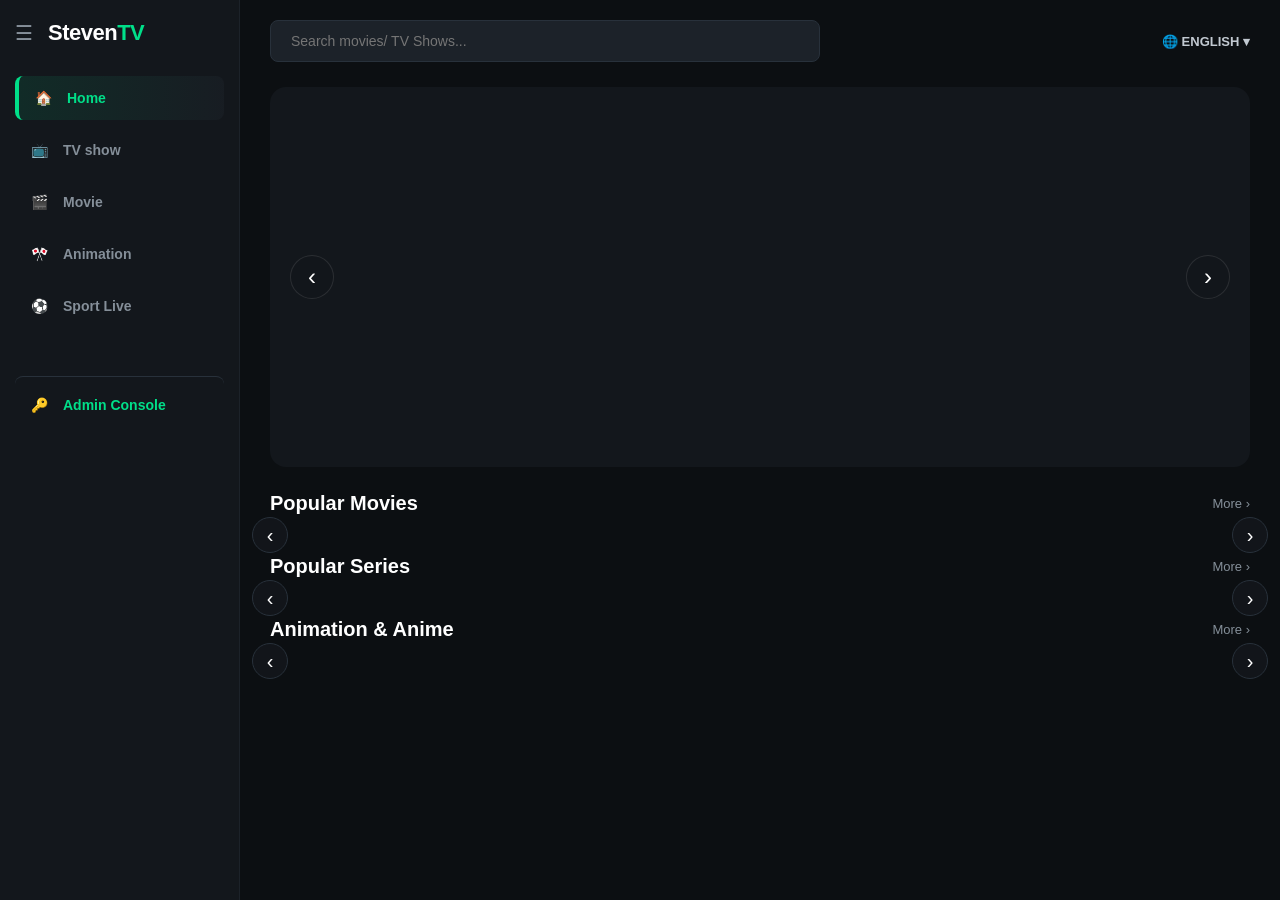
<file: index.html>
<!DOCTYPE html>
<html lang="en">
<head>
    <meta charset="UTF-8">
    <meta name="viewport" content="width=device-width, initial-scale=1.0">
    <title>StevenTV - Watch Free Movies & TV Shows</title>
    <link rel="stylesheet" href="style.css">
</head>
<body>

    <div class="app-container">

        <!-- MovieBox Left Sidebar Navigation Menu panel channels -->
        <aside class="sidebar" id="app-sidebar">
            <div class="sidebar-header">
                <div class="menu-toggle-btn" id="sidebar-toggle">☰</div>
                <h1 class="logo">Steven<span>TV</span></h1>
            </div>
            <nav class="sidebar-menu">
                <a href="#" class="menu-item active" data-layout="all">🏠 <span>Home</span></a>
                <a href="#" class="menu-item" data-layout="TV Show">📺 <span>TV show</span></a>
                <a href="#" class="menu-item" data-layout="Movie">🎬 <span>Movie</span></a>
                <a href="#" class="menu-item" data-layout="Animation">🎌 <span>Animation</span></a>
                <a href="#" class="menu-item" data-layout="Sport">⚽ <span>Sport Live</span></a>
                
                <!-- VISIBLE LINK BUTTON BROUGHT BACK RIGHT INSIDE THE SIDEBAR MENU DRAWER -->
                <a href="#" class="menu-item" id="open-admin-btn" style="margin-top: 40px; border-top: 1px solid #28313b; color: #00df89; padding-top: 20px;">🔑 <span>Admin Console</span></a>
            </nav>
        </aside>

        <!-- Right Content Main Display canvas -->
        <main class="main-content">
            
            <!-- Global Top Navigation Controls bar components -->
            <header class="top-nav">
                <div class="search-box">
                    <input type="text" id="search-bar" placeholder="Search movies/ TV Shows...">
                </div>
                <div class="top-nav-actions">
                    <span class="lang-selector">🌐 ENGLISH ▾</span>
                </div>
            </header>

            <!-- Video Cinema Projection Stage with MovieBox Interactive Episode Selector Panel -->
            <div class="cinema-stage hidden" id="cinema-stage">
                <div class="cinema-split-player-view">
                    
                    <!-- Left Core Video Streaming Screen Stage -->
                    <div class="video-wrapper">
                        <video id="main-video" controls autocomplete="off">
                            <track id="video-track" label="English" kind="subtitles" srclang="en" default>
                        </video>
                        <button class="close-cinema-btn" id="close-cinema-btn">✕ Close Player</button>
                    </div>

                    <!-- Right Side Interactive Series Ep Matrix Dashboard Control Panel Room -->
                    <div class="moviebox-series-resources-box hidden" id="moviebox-series-resources-box">
                        <div class="resources-header">
                            <h4>Resources</h4>
                            <p>Source: local.pc • By: StevenTV</p>
                        </div>
                        
                        <!-- Dynamic Season Navigation Tabs Row Grid -->
                        <div class="moviebox-season-tabs" id="moviebox-season-tabs"></div>

                        <!-- Dynamic Episode Select Grid Core Channels Matrix -->
                        <div class="moviebox-episodes-matrix" id="moviebox-episodes-matrix"></div>
                    </div>

                </div>

                <div class="cinema-details">
                    <h2 id="cinema-title">Movie Title</h2>
                    <p id="cinema-description">Description summary tags info.</p>
                </div>
            </div>

            <!-- Main Featured Billboard Hero Banner Slider Carousel -->
            <section class="hero-slider" id="hero-slider">
                <button class="slider-arrow prev" id="hero-prev">‹</button>
                <div class="hero-slide-container" id="hero-slide-container"></div>
                <button class="slider-arrow next" id="hero-next">›</button>
                <div class="slider-dots" id="hero-dots"></div>
            </section>

            <!-- Media Carousel Row Sections Categories Showcase -->
            <section class="rows-container">
                <div class="row-section" id="section-movies">
                    <h3 class="row-title">Popular Movies <span class="more-link">More ›</span></h3>
                    <div class="row-scroll-wrapper">
                        <button class="row-arrow left-arrow">‹</button>
                        <div class="row-scroll-container" id="grid-movies"></div>
                        <button class="row-arrow right-arrow">›</button>
                    </div>
                </div>

                <div class="row-section" id="section-tvshows">
                    <h3 class="row-title">Popular Series <span class="more-link">More ›</span></h3>
                    <div class="row-scroll-wrapper">
                        <button class="row-arrow left-arrow">‹</button>
                        <div class="row-scroll-container" id="grid-tvshows"></div>
                        <button class="row-arrow right-arrow">›</button>
                    </div>
                </div>

                <div class="row-section" id="section-anime">
                    <h3 class="row-title">Animation & Anime <span class="more-link">More ›</span></h3>
                    <div class="row-scroll-wrapper">
                        <button class="row-arrow left-arrow">‹</button>
                        <div class="row-scroll-container" id="grid-anime"></div>
                        <button class="row-arrow right-arrow">›</button>
                    </div>
                </div>
            </section>
        </main>
    </div>

    <!-- Administrative Management Password Entry Popup Modal Overlay -->
    <div class="admin-modal" id="admin-modal">
        <div class="modal-content">
            <div class="modal-header">
                <h3>StevenTV Management Matrix</h3>
                <button id="close-admin-btn" class="close-btn">&times;</button>
            </div>
            <div id="admin-auth-zone">
                <p class="auth-prompt">Enter administrative passcode to unlock deployment access:</p>
                <input type="password" id="admin-pass-input" placeholder="••••••••">
                <button id="btn-authorize" class="submit-btn">Verify Credentials</button>
                <p id="auth-error-msg" class="error-text"></p>
            </div>
            
            <div id="admin-workspace-hub" class="hidden">
                <div style="display: flex; gap: 10px; margin-bottom: 20px; border-bottom: 1px solid #28313b; padding-bottom: 10px;">
                    <button class="tab-btn active" id="tab-btn-upload">Upload Video File</button>
                    <button class="tab-btn" id="tab-btn-delete">Erase Data Entry</button>
                </div>

                <form id="upload-form">
                    <div class="form-group"><label>Movie / Episode Title</label><input type="text" id="form-title" required placeholder="Use exact identical name to group seasons/episodes together automatically"></div>
                    
                    <div class="form-group" style="display: grid; grid-template-columns: 1fr 1fr; gap: 10px;">
                        <div>
                            <label>Layout System Category</label>
                            <select id="form-category">
                                <option value="Movie">Movie Blockbuster</option>
                                <option value="TV Show">TV Show Series</option>
                                <option value="Animation">Anime & Animation</option>
                                <option value="Sport">Sport Live Stream</option>
                            </select>
                        </div>
                        <div id="episodic-metadata-fields">
                            <label>Season & Episode Num</label>
                            <div style="display: flex; gap: 5px;">
                                <input type="number" id="form-season" value="1" min="1" placeholder="S">
                                <input type="number" id="form-episode" value="1" min="1" placeholder="E">
                            </div>
                        </div>
                    </div>

                    <div class="form-group"><label>Select Video File from PC (.mp4)</label><input type="file" id="form-video" accept="video/mp4" required></div>
                    <div class="form-group"><label>Select Poster Thumbnail from PC (.jpg / .png)</label><input type="file" id="form-thumb" accept="image/*" required></div>
                    <div class="form-group"><label>Select Subtitles from PC Optional (.vtt)</label><input type="file" id="form-subtitles" accept=".vtt"></div>
                    <div class="form-group"><label>Synopses Description details</label><textarea id="form-desc" rows="2" required placeholder="Summary logs..."></textarea></div>
                    <button type="submit" class="submit-btn">Save Permanently To StevenTV Drive</button>
                </form>

                <div id="delete-panel-view" class="hidden" style="max-height: 280px; overflow-y: auto;">
                    <p style="font-size:12px; color:#858f99; margin-bottom:10px;">Click Erase next to any item to wipe it from local drive catalog storage records:</p>
                    <div id="admin-deletion-scroll-list"></div>
                </div>
            </div>
        </div>
    </div>

    <script src="app.js"></script>
</body>
</html>
</file>
<file: style.css>
* {
    margin: 0;
    padding: 0;
    box-sizing: border-box;
    font-family: -apple-system, BlinkMacSystemFont, "Segoe UI", Roboto, Helvetica, Arial, sans-serif;
}

body {
    background-color: #0c0f12;
    color: #fff;
    overflow-x: hidden;
}

/* Master Grid Structure Layout */
.app-container {
    display: grid;
    grid-template-columns: 240px 1fr;
    min-height: 100vh;
    transition: grid-template-columns 0.3s ease;
}

.app-container.collapsed-sidebar {
    grid-template-columns: 70px 1fr;
}

/* MovieBox Sidebar Navigation drawer */
.sidebar {
    background-color: #13171c;
    border-right: 1px solid #1c2229;
    padding: 20px 15px;
    display: flex;
    flex-direction: column;
    gap: 30px;
    overflow: hidden;
}

.sidebar-header {
    display: flex;
    align-items: center;
    gap: 15px;
}

.menu-toggle-btn {
    font-size: 20px;
    cursor: pointer;
    color: #858f99;
}

.menu-toggle-btn:hover { color: white; }

.logo {
    font-size: 22px;
    font-weight: 800;
    letter-spacing: -0.5px;
    white-space: nowrap;
    transition: opacity 0.2s;
}

.logo span { color: #00df89; }

.sidebar-menu {
    display: flex;
    flex-direction: column;
    gap: 8px;
}

.menu-item {
    display: flex;
    align-items: center;
    padding: 14px 16px;
    color: #858f99;
    text-decoration: none;
    font-size: 14px;
    font-weight: 600;
    border-radius: 8px;
    transition: all 0.2s ease;
    white-space: nowrap;
    gap: 15px;
}

.menu-item:hover, .menu-item.active {
    color: #fff;
    background-color: #1c2229;
}

.menu-item.active {
    color: #00df89;
    border-left: 4px solid #00df89;
    background: linear-gradient(90deg, rgba(0,223,137,0.1) 0%, rgba(28,34,41,0.5) 100%);
}

/* Adjust presentation when sidebar collapsing triggers active state variables counters */
.collapsed-sidebar .logo, .collapsed-sidebar .menu-item span {
    display: none;
}

.collapsed-sidebar .sidebar {
    padding: 20px 10px;
    align-items: center;
}

.collapsed-sidebar .menu-item {
    justify-content: center;
    width: 44px;
    height: 44px;
    padding: 0;
}

/* Main Panel Canvas Section */
.main-content {
    padding: 20px 30px;
    display: flex;
    flex-direction: column;
    gap: 25px;
    overflow-x: hidden;
}

/* Top Nav Controls bar components layout */
.top-nav {
    display: flex;
    justify-content: space-between;
    align-items: center;
    gap: 20px;
}

.search-box {
    flex-grow: 1;
    max-width: 550px;
}

#search-bar {
    width: 100%;
    background-color: #1c2229;
    border: 1px solid #28313b;
    border-radius: 8px;
    padding: 12px 20px;
    color: white;
    font-size: 14px;
    transition: border-color 0.2s;
}

#search-bar:focus { outline: none; border-color: #00df89; }
.lang-selector { font-size: 13px; font-weight: 700; color: #c2c9d1; cursor: pointer; }

/* Cinema Player stage overlay wrapper fields links */
.cinema-stage { background-color: #05070a; border-radius: 12px; overflow: hidden; border: 1px solid #1c2229; }
.video-wrapper { position: relative; aspect-ratio: 16 / 9; max-height: 500px; background-color: #000; }
video { width: 100%; height: 100%; }
video::cue { background: rgba(0,0,0,0.8); color: white; }
.close-cinema-btn { position: absolute; top: 15px; right: 15px; background: rgba(0,0,0,0.7); color: white; border: 1px solid #333; padding: 8px 16px; border-radius: 20px; font-weight: 600; cursor: pointer; }
.cinema-details { padding: 20px; }

/* Large Featured Billboard Slider Component Layout Styles (Image 1) */
.hero-slider {
    position: relative;
    height: 380px;
    background-color: #13171c;
    border-radius: 16px;
    overflow: hidden;
}

.hero-slide-container { width: 100%; height: 100%; position: relative; }
.slide-item { position: absolute; top: 0; left: 0; width: 100%; height: 100%; opacity: 0; transition: opacity 0.6s ease; display: flex; align-items: flex-end; padding: 40px 60px; background-size: cover; background-position: center top; }
.slide-item.active { opacity: 1; z-index: 5; }
.slide-overlay { position: absolute; inset: 0; background: linear-gradient(0deg, #0c0f12 0%, rgba(12,15,18,0.4) 60%, rgba(0,0,0,0.2) 100%); z-index: 1; }
.slide-content { position: relative; z-index: 10; max-width: 600px; }
.slide-tag { font-size: 11px; font-weight: 800; text-transform: uppercase; color: #00df89; margin-bottom: 8px; }
.slide-title { font-size: 44px; font-weight: 800; line-height: 1.1; margin-bottom: 12px; }
.slide-meta { font-size: 13px; color: #c2c9d1; }

.slider-arrow { position: absolute; top: 50%; transform: translateY(-50%); width: 44px; height: 44px; border-radius: 50%; background-color: rgba(19,23,28,0.6); border: 1px solid rgba(255,255,255,0.1); color: white; font-size: 24px; cursor: pointer; z-index: 20; display: flex; justify-content: center; align-items: center; transition: background 0.2s; }
.slider-arrow:hover { background-color: #00df89; color: #000; }
.slider-arrow.prev { left: 20px; }
.slider-arrow.next { right: 20px; }
.slider-dots { position: absolute; bottom: 20px; right: 40px; display: flex; gap: 8px; z-index: 25; }
.dot { width: 25px; height: 4px; background-color: rgba(255,255,255,0.3); border-radius: 2px; cursor: pointer; }
.dot.active { background-color: #00df89; }

/* Horizontal Scrolling Sliders Rows Layout Panels (Image 2) */
.row-section { margin-bottom: 15px; }
.row-title { font-size: 20px; font-weight: 700; margin-bottom: 15px; display: flex; justify-content: space-between; align-items: center; }
.more-link { font-size: 13px; color: #858f99; font-weight: 500; cursor: pointer; }

.row-scroll-wrapper { position: relative; display: flex; align-items: center; }
.row-scroll-container { display: flex; gap: 16px; overflow-x: auto; scroll-behavior: smooth; width: 100%; padding: 5px 0; }
.row-scroll-container::-webkit-scrollbar { display: none; } /* Clear scrollbar view for sleek style skin */

.row-arrow { position: absolute; top: 50%; transform: translateY(-50%); background: rgba(19,23,28,0.85); border: 1px solid #28313b; color: white; width: 36px; height: 36px; border-radius: 50%; font-size: 20px; cursor: pointer; z-index: 40; display: flex; justify-content: center; align-items: center; transition: background 0.2s; }
.row-arrow:hover { background: #00df89; color: black; }
.row-arrow.left-arrow { left: -18px; }
.row-arrow.right-arrow { right: -18px; }

/* Media Content Cards styling rules layers */
.movie-card { flex: 0 0 calc(14.28% - 13px); min-width: 150px; background-color: #13171c; border-radius: 8px; overflow: hidden; cursor: pointer; border: 1px solid #1c2229; transition: transform 0.2s, border-color 0.2s; }
.movie-card:hover { transform: translateY(-4px); border-color: #00df89; }
.movie-thumbnail { width: 100%; aspect-ratio: 2 / 3; object-fit: cover; }
.movie-info { padding: 10px; }
.movie-card-title { font-size: 13px; font-weight: 700; white-space: nowrap; overflow: hidden; text-overflow: ellipsis; }

/* Administrative Form Overlay Modals popup layer scripts styling */
.admin-modal { position: fixed; inset: 0; background-color: rgba(0,0,0,0.85); display: none; justify-content: center; align-items: center; z-index: 500; }
.admin-modal.active { display: flex !important; }
.modal-content { background-color: #13171c; border: 1px solid #1c2229; padding: 25px; border-radius: 12px; width: 100%; max-width: 480px; }
.modal-header { display: flex; justify-content: space-between; align-items: center; margin-bottom: 15px; border-bottom: 1px solid #1c2229; padding-bottom: 10px; }
.close-btn { background: none; border: none; color: white; font-size: 24px; cursor: pointer; }
.form-group { margin-bottom: 12px; }
.form-group label { display: block; font-size: 11px; color: #858f99; margin-bottom: 4px; font-weight: bold; text-transform: uppercase; }
.form-group input, .form-group select, .form-group textarea { width: 100%; background-color: #1c2229; border: 1px solid #28313b; color: white; padding: 10px; border-radius: 6px; font-size: 13px; }
.submit-btn { background-color: #00df89; color: #000; font-weight: 700; border: none; width: 100%; padding: 12px; border-radius: 6px; cursor: pointer; font-size: 14px; }
.tab-btn { background: #1c2229; color: white; border: 1px solid #28313b; padding: 6px 14px; border-radius: 4px; cursor: pointer; font-size: 12px; font-weight: bold; }
.tab-btn.active { background: #00df89; color: black; border-color: #00df89; }
.error-text { color: red; font-size: 12px; margin-top: 10px; text-align: center; }
.hidden { display: none !important; }
</file>
